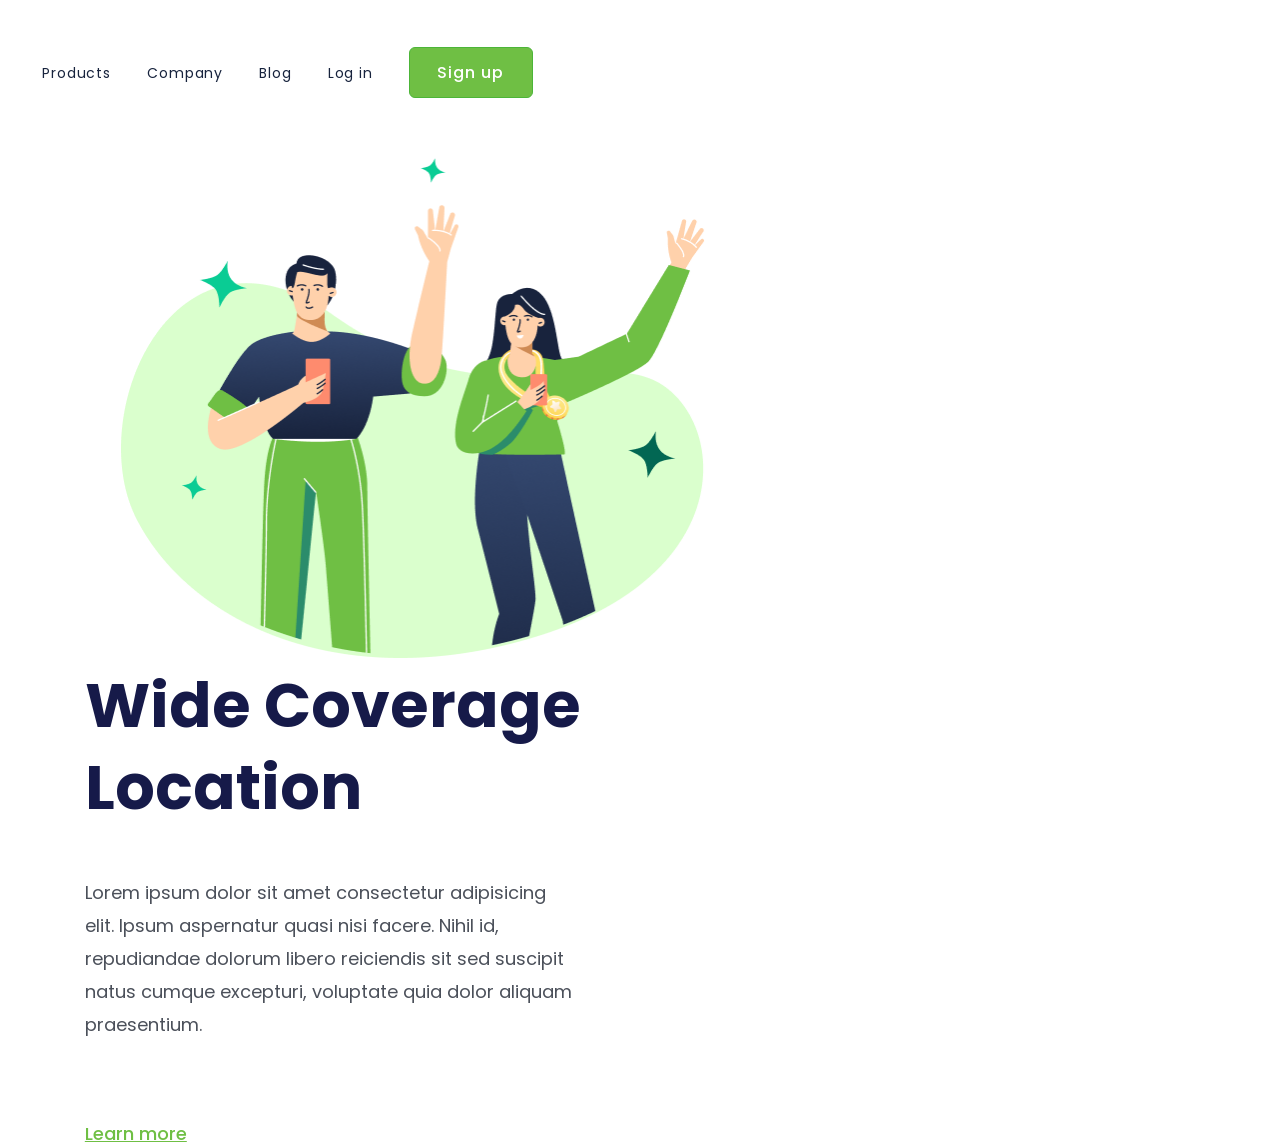
<file: index.html>
<!DOCTYPE html>
<html lang="pt-br">
  <head>
    <meta charset="UTF-8" />
    <meta name="viewport" content="width=device-width, initial-scale=1.0" />
    <link rel="stylesheet" href="styles.css" />
    <link rel="preconnect" href="https://fonts.googleapis.com" />
    <link rel="preconnect" href="https://fonts.gstatic.com" crossorigin />
    <link
      href="https://fonts.googleapis.com/css2?family=Montserrat:ital,wght@0,100..900;1,100..900&family=Poppins:ital,wght@0,100;0,200;0,300;0,400;0,500;0,600;0,700;0,800;0,900;1,100;1,200;1,300;1,400;1,500;1,600;1,700;1,800;1,900&display=swap"
      rel="stylesheet"
    />
    <title>Desafio 1</title>
  </head>
  <body>
    <header>
      <a class="link-header">Products</a>
      <a class="link-header">Company</a>
      <a class="link-header">Blog</a>
      <a class="link-header">Log in</a>
      <button class="button-header">Sign up</button>
    </header>

    <main>
      <img
        src="./img/wide-coverage-logo.png"
        class="logo-image"
        alt="logo-wide-coverage"
      />
      <section>
        <h1>Wide Coverage Location</h1>
        <p>
          Lorem ipsum dolor sit amet consectetur adipisicing elit. Ipsum
          aspernatur quasi nisi facere. Nihil id, repudiandae dolorum libero
          reiciendis sit sed suscipit natus cumque excepturi, voluptate quia
          dolor aliquam praesentium.
        </p>
        <a href="https://www.w3schools.com/" target="_blank" class="link-learn"
          >Learn more</a
        >
      </section>
    </main>
  </body>
</html>
</file>
<file: styles.css>
* {
  font-family: "Poppins", sans-serif;
  margin: 0;
  padding: 0;
  box-sizing: border-box;
}

header {
  margin-top: 47px;
  margin-left: 42px;
}

.link-header {
  color: #17233d;
  font-size: 14px;
  font-weight: 400;
  line-height: 21px;
  text-align: center;
  letter-spacing: 0.875px;
  margin-right: 32px;
  cursor: pointer;
}

.button-header {
  border-radius: 6px;
  border: 1px solid #4cb538;
  background: #6fbf44;
  width: 124px;
  height: 51px;
  color: #fff;
  font-size: 16px;
  font-weight: 500;
  line-height: normal;
  letter-spacing: 1px;
  cursor: pointer;
}

.logo-image {
  width: 595.178px;
  height: 500.005px;
  margin-left: 121px;
  margin-right: 96.83;
  display: inline-block;
  margin-top: 60px;
}

section {
  display: inline-block;
  margin-left: 84.82px;
  width: 493px;
}

h1 {
  width: 582px;
  height: 164px;
  color: #161a49;
  font-size: 62px;
  font-weight: 700;
  line-height: 82px;
}

p {
  height: 99px;
  color: #4b505a;
  font-size: 18px;
  font-weight: 400;
  line-height: 33px;
  margin-top: 47px;
  margin-bottom: 55px;
}

.link-learn {
  display: inline-block;
  color: #6fbf44;
  font-size: 18px;
  font-weight: 500;
  margin-top: 90px;
}
</file>
